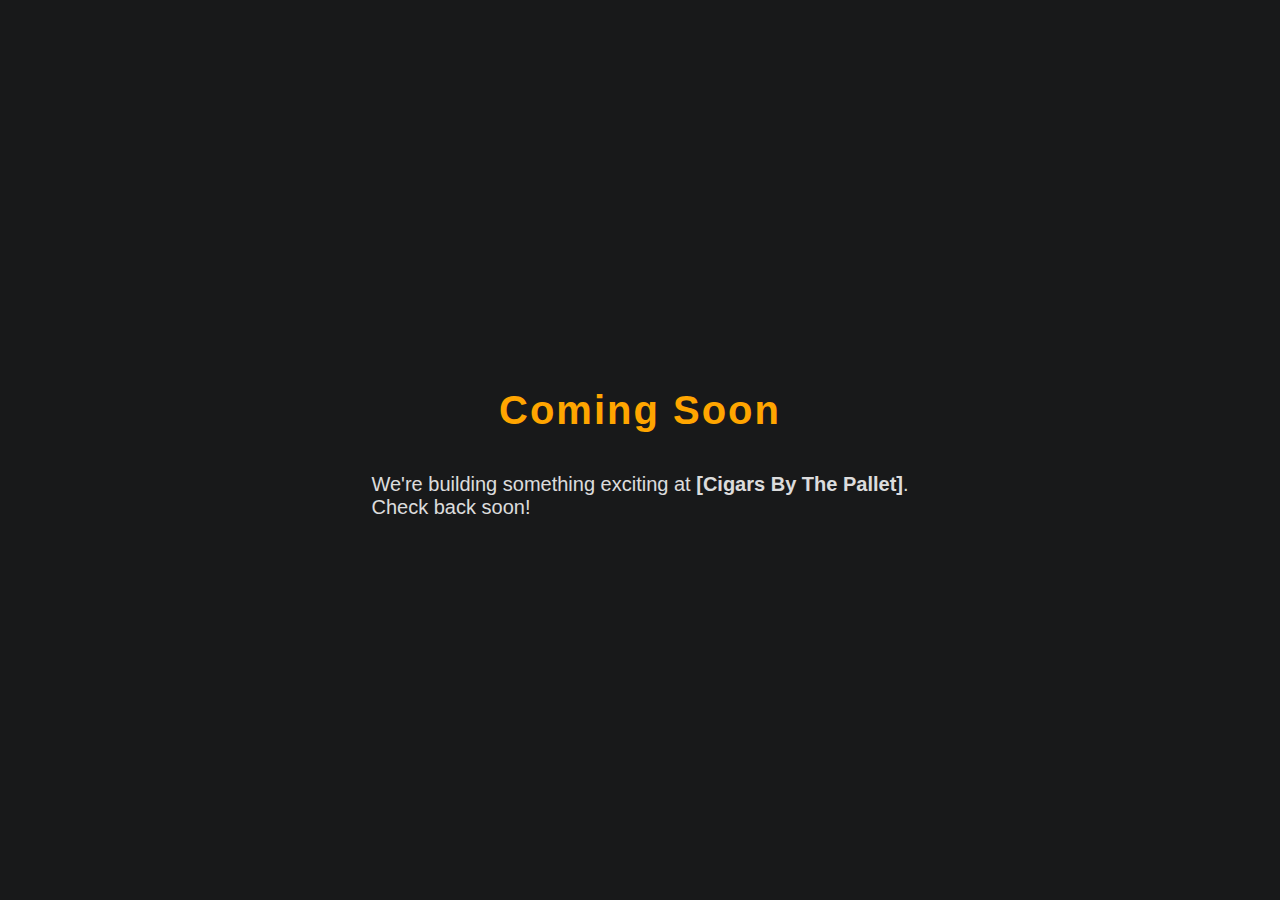
<file: index.html>
<!DOCTYPE html>
<html lang="en">
<head>
  <meta charset="UTF-8">
  <title>Coming Soon | [Cigars By The Pallet]</title>
  <meta name="viewport" content="width=device-width, initial-scale=1.0">
  <style>
    body {
      min-height: 100vh;
      margin: 0;
      font-family: Arial, sans-serif;
      background: #18191a;
      color: #fff;
      display: flex;
      flex-direction: column;
      align-items: center;
      justify-content: center;
    }
    h1 {
      font-size: 2.5rem;
      margin-bottom: 0.5em;
      color: #FFA500;
      letter-spacing: 2px;
    }
    p {
      font-size: 1.25rem;
      opacity: 0.85;
    }
  </style>
</head>
<body>
  <h1>Coming Soon</h1>
  <p>We're building something exciting at <strong>[Cigars By The Pallet]</strong>.<br>
  Check back soon!</p>
</body>
</html>
</file>
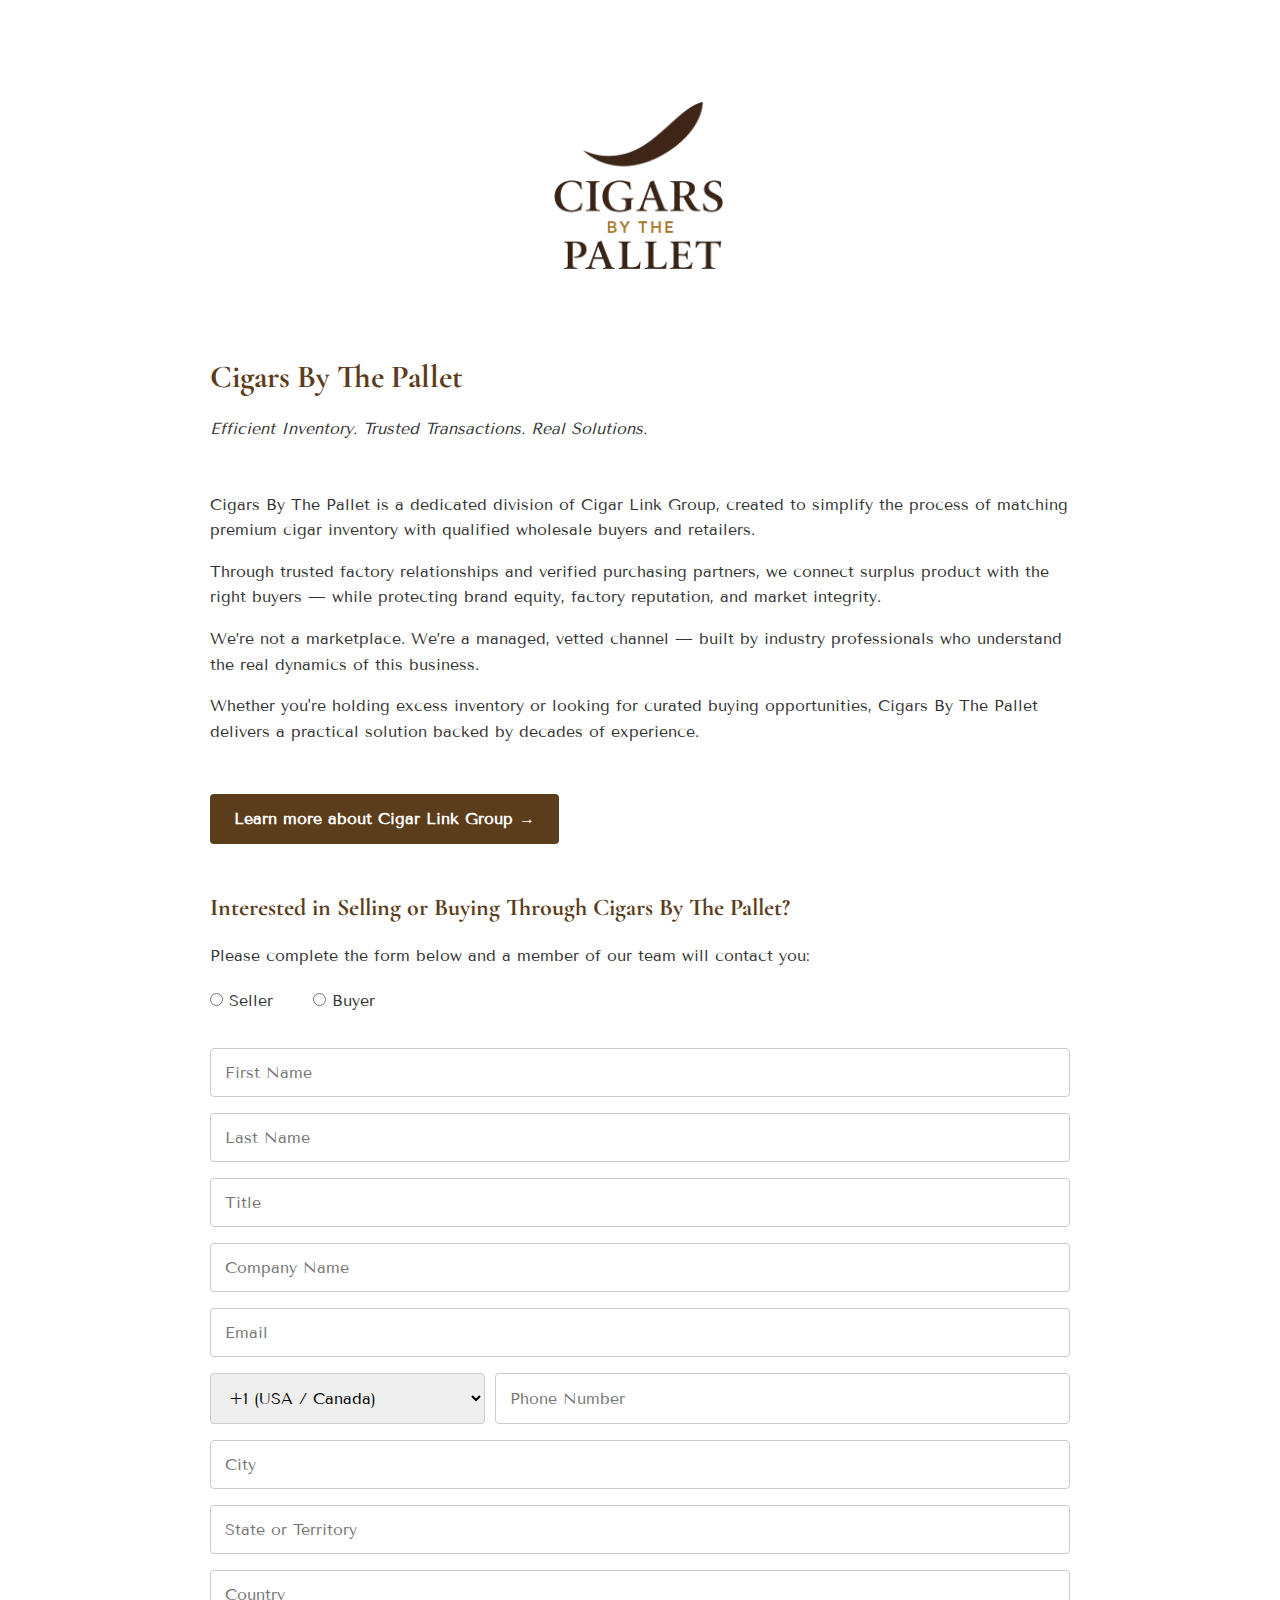
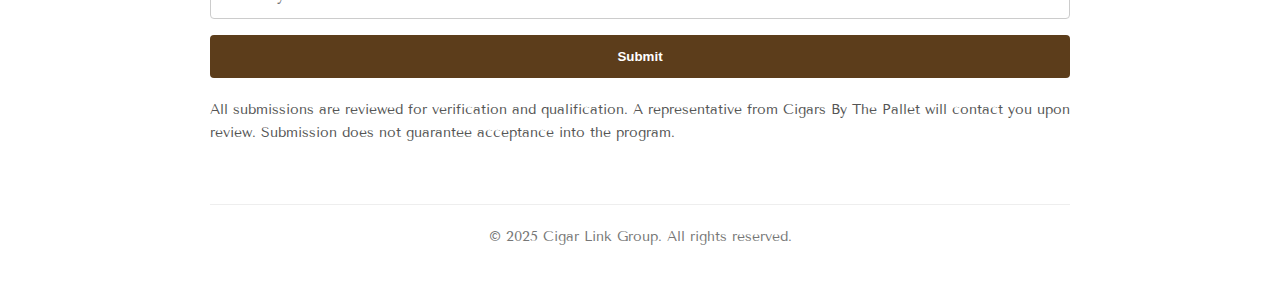
<file: main.html>
<!DOCTYPE html>
<html lang="en">
<head>
  <meta charset="UTF-8">
  <meta name="viewport" content="width=device-width, initial-scale=1">
  <title>Cigars By The Pallet</title>
  <meta name="description" content="Cigars By The Pallet — a practical solution for premium cigar inventory distribution.">
  <link rel="stylesheet" href="style.css">
  <link href="https://fonts.googleapis.com/css2?family=Cormorant+Garamond:wght@400;700&family=Tenor+Sans&display=swap" rel="stylesheet">
</head>
<body>
  <div class="container">
    <header>
      <img src="images/cigars_by_the_pallet_logo_transparent.png" alt="Cigars By The Pallet logo" class="logo">
    </header>

    <main>
      <section class="intro">
        <h1>Cigars By The Pallet</h1>
        <p><em>Efficient Inventory. Trusted Transactions. Real Solutions.</em></p>
      </section>

      <section class="about">
        <p>Cigars By The Pallet is a dedicated division of Cigar Link Group, created to simplify the process of matching premium cigar inventory with qualified wholesale buyers and retailers.</p>
        <p>Through trusted factory relationships and verified purchasing partners, we connect surplus product with the right buyers — while protecting brand equity, factory reputation, and market integrity.</p>
        <p>We’re not a marketplace. We’re a managed, vetted channel — built by industry professionals who understand the real dynamics of this business.</p>
        <p>Whether you're holding excess inventory or looking for curated buying opportunities, Cigars By The Pallet delivers a practical solution backed by decades of experience.</p>
      </section>

      <section class="learn-more">
        <p><a href="https://cigarlinkgroup.com" class="cta-button" target="_blank">Learn more about Cigar Link Group →</a></p>
      </section>

      <section class="form-section">
        <h2>Interested in Selling or Buying Through Cigars By The Pallet?</h2>
        <p>Please complete the form below and a member of our team will contact you:</p>

        <form action="https://formsubmit.co/info@cigarlinkgroup.com" method="POST">
          <div class="radio-group">
            <label><input type="radio" name="Interest" value="Seller" required> Seller</label>
            <label><input type="radio" name="Interest" value="Buyer" required> Buyer</label>
          </div>

          <input type="text" name="First Name" placeholder="First Name" required>
          <input type="text" name="Last Name" placeholder="Last Name" required>
          <input type="text" name="Title" placeholder="Title" required>
          <input type="text" name="Company Name" placeholder="Company Name" required>
          <input type="email" name="Email" placeholder="Email" required>

          <div class="phone-group">
            <select name="Country Code" required>
              <option value="+1">+1 (USA / Canada)</option>
              <option value="+1-242">+1-242 (Bahamas)</option>
              <option value="+1-809">+1-809 (Dominican Republic)</option>
              <option value="+1-829">+1-829 (Dominican Republic)</option>
              <option value="+1-849">+1-849 (Dominican Republic)</option>
              <option value="+1-876">+1-876 (Jamaica)</option>
              <option value="+44">+44 (United Kingdom)</option>
              <option value="+49">+49 (Germany)</option>
              <option value="+33">+33 (France)</option>
              <option value="+39">+39 (Italy)</option>
              <option value="+34">+34 (Spain / Canary Islands)</option>
              <option value="+52">+52 (Mexico)</option>
              <option value="+55">+55 (Brazil)</option>
              <option value="+54">+54 (Argentina)</option>
              <option value="+57">+57 (Colombia)</option>
              <option value="+58">+58 (Venezuela)</option>
              <option value="+595">+595 (Paraguay)</option>
              <option value="+598">+598 (Uruguay)</option>
              <option value="+51">+51 (Peru)</option>
              <option value="+507">+507 (Panama)</option>
              <option value="+502">+502 (Guatemala)</option>
              <option value="+503">+503 (El Salvador)</option>
              <option value="+504">+504 (Honduras)</option>
              <option value="+505">+505 (Nicaragua)</option>
              <option value="+501">+501 (Belize)</option>
              <option value="+592">+592 (Guyana)</option>
              <option value="+597">+597 (Suriname)</option>
              <option value="+237">+237 (Cameroon)</option>
              <option value="+91">+91 (India)</option>
              <option value="+61">+61 (Australia)</option>
              <option value="+81">+81 (Japan)</option>
              <option value="+82">+82 (South Korea)</option>
              <option value="+86">+86 (China)</option>
              <option value="+65">+65 (Singapore)</option>
              <option value="+60">+60 (Malaysia)</option>
              <option value="+64">+64 (New Zealand)</option>
              <option value="+27">+27 (South Africa)</option>
              <option value="+971">+971 (UAE)</option>
              <option value="+46">+46 (Sweden)</option>
              <option value="+47">+47 (Norway)</option>
              <option value="+41">+41 (Switzerland)</option>
              <option value="+7">+7 (Russia)</option>
              <option value="+351">+351 (Portugal)</option>
              <option value="+48">+48 (Poland)</option>
              <option value="+31">+31 (Netherlands)</option>
              <option value="+32">+32 (Belgium)</option>
              <option value="+420">+420 (Czech Republic)</option>
              <option value="+358">+358 (Finland)</option>
              <option value="+353">+353 (Ireland)</option>
              <option value="+30">+30 (Greece)</option>
              <option value="+62">+62 (Indonesia)</option>
              <option value="+63">+63 (Philippines)</option>
              <option value="+66">+66 (Thailand)</option>
              <option value="+234">+234 (Nigeria)</option>
              <option value="+213">+213 (Algeria)</option>
              <option value="+20">+20 (Egypt)</option>
              <option value="+254">+254 (Kenya)</option>
              <option value="+255">+255 (Tanzania)</option>
              <option value="+972">+972 (Israel)</option>
              <option value="+43">+43 (Austria)</option>
              <option value="+45">+45 (Denmark)</option>
              <option value="+963">+963 (Syria)</option>
              <option value="+964">+964 (Iraq)</option>
              <option value="+216">+216 (Tunisia)</option>
              <option value="+961">+961 (Lebanon)</option>
            </select>

            <input type="text" name="Phone Number" placeholder="Phone Number" required>
          </div>

          <input type="text" name="City" placeholder="City" required>
          <input type="text" name="State or Territory" placeholder="State or Territory" required>
          <input type="text" name="Country" placeholder="Country" required>

          <button type="submit" class="cta-button">Submit</button>
        </form>

        <p class="disclaimer">
          All submissions are reviewed for verification and qualification. A representative from Cigars By The Pallet will contact you upon review. Submission does not guarantee acceptance into the program.
        </p>
      </section>
    </main>

    <footer>
      <p>© 2025 Cigar Link Group. All rights reserved.</p>
    </footer>
  </div>
</body>
</html>
</file>
<file: style.css>
/* Reset */
* {
  margin: 0;
  padding: 0;
  box-sizing: border-box;
}

/* Body and container */
body {
  font-family: 'Tenor Sans', sans-serif;
  background-color: #fff;
  color: #333;
  line-height: 1.6;
  -webkit-font-smoothing: antialiased;
}

.container {
  max-width: 900px;
  margin: 0 auto;
  padding: 20px;
}

/* Header */
header {
  text-align: center;
  padding: 40px 0;
}

.logo {
  max-width: 250px;
  height: auto;
}

/* Main content */
main {
  margin-bottom: 60px;
}

section {
  margin-bottom: 50px;
}

h1, h2 {
  font-family: 'Cormorant Garamond', serif;
  color: #5c3d1b;
  margin-bottom: 20px;
  line-height: 1.2;
}

p {
  margin-bottom: 16px;
}

.cta-button {
  display: inline-block;
  background-color: #5c3d1b;
  color: #fff;
  text-decoration: none;
  padding: 12px 24px;
  border-radius: 4px;
  font-weight: bold;
  transition: background-color 0.3s ease;
}

.cta-button:hover {
  background-color: #3e2a15;
}

/* Form */
form {
  margin-top: 20px;
  display: flex;
  flex-direction: column;
  gap: 16px;
}

form label {
  font-weight: bold;
  margin-bottom: 8px;
}

input[type="text"],
input[type="email"],
select {
  width: 100%;
  padding: 14px;
  font-size: 1rem;
  border: 1px solid #ccc;
  border-radius: 4px;
  font-family: inherit;
  transition: border-color 0.3s ease;
}

input[type="text"]:focus,
input[type="email"]:focus,
select:focus {
  border-color: #5c3d1b;
  outline: none;
}

.radio-group {
  display: flex;
  gap: 40px;
  margin-bottom: 10px;
}

.radio-group label {
  font-weight: normal;
}

.phone-group {
  display: flex;
  gap: 10px;
  flex-wrap: wrap;
}

.phone-group select {
  flex: 1 1 30%;
}

.phone-group input {
  flex: 1 1 65%;
}

/* Submit Button */
button[type="submit"] {
  background-color: #5c3d1b;
  color: white;
  padding: 14px 28px;
  font-weight: bold;
  border: none;
  border-radius: 4px;
  cursor: pointer;
  transition: background-color 0.3s ease;
}

button[type="submit"]:hover {
  background-color: #3e2a15;
}

.disclaimer {
  font-size: 0.9rem;
  color: #555;
  margin-top: 20px;
}

/* Footer */
footer {
  text-align: center;
  padding: 20px 0;
  font-size: 0.9rem;
  color: #777;
  border-top: 1px solid #eee;
}

/* Responsive adjustments */
@media (max-width: 600px) {
  .container {
    padding: 15px;
  }

  .radio-group {
    flex-direction: column;
    gap: 10px;
  }

  .phone-group {
    flex-direction: column;
  }

  .cta-button {
    width: 100%;
    text-align: center;
  }
}
</file>
